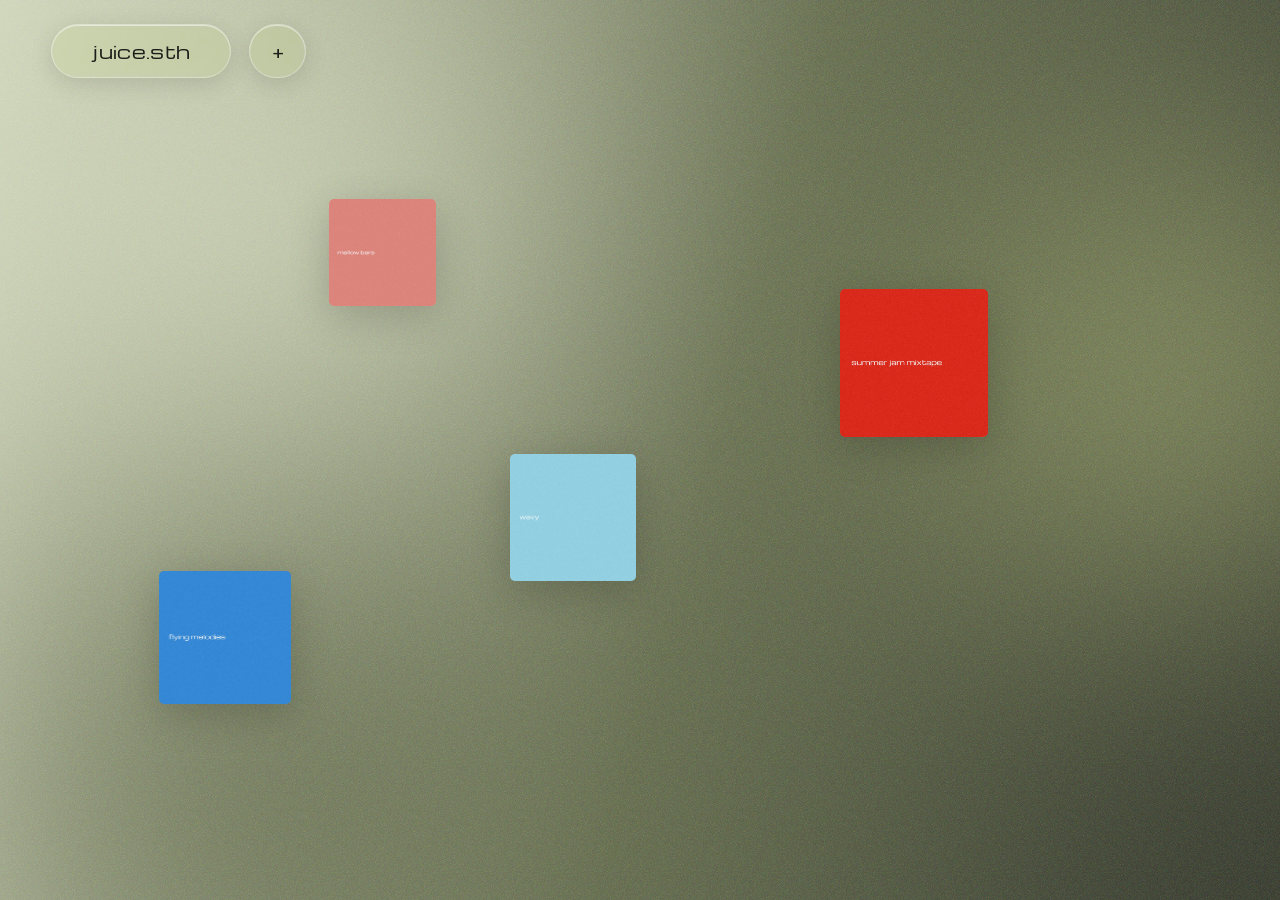
<file: index.html>
<!DOCTYPE html>
<html lang="zh-Hant">
<head>
    <meta charset="UTF-8">
    <meta name="viewport" content="width=device-width, initial-scale=1">
    <title>juice.sth</title>
    <link rel="preconnect" href="https://open.spotify.com">
    <link rel="preconnect" href="https://open.spotifycdn.com" crossorigin>
    <link rel="dns-prefetch" href="https://i.scdn.co">
    <link rel="preload" as="image" href="images/wavy.webp">
    <link rel="preload" as="image" href="images/mellow-bars.webp">
    <link rel="preload" as="image" href="images/summer-jam-mixtape.webp">
    <link rel="preload" as="image" href="images/flying-melodies.webp">
    <link rel="preload" href="fonts/michroma-regular.woff2" as="font" type="font/woff2" crossorigin>
    <link rel="stylesheet" href="style.css">
    <link rel="icon" href="data:image/svg+xml,<svg xmlns='http://www.w3.org/2000/svg' viewBox='0 0 100 100'><circle cx='50' cy='50' r='50' fill='%23929910'/></svg>">
    <script src="main.js" defer></script>
</head>
<body>
    <!-- 流動漸變背景（固定不動，內容在上面左右滑動） -->
    <div class="bg" aria-hidden="true">
        <div class="bg__blobs">
            <span class="bg__blob bg__blob--1"></span>
            <span class="bg__blob bg__blob--2"></span>
            <span class="bg__blob bg__blob--3"></span>
            <span class="bg__blob bg__blob--4"></span>
        </div>
        <div class="bg__grain"></div>
    </div>
    <!-- 導覽列：品牌點擊回系列牆 -->
    <header class="nav">
        <button class="glass nav__brand" type="button" data-home>juice.sth</button>
            <div class="glass menu">
                <span class="menu__plus" aria-hidden="true">+</span>
                <div class="menu__links">
                    <a href="https://www.instagram.com/juice.sth/?hl=en" target="_blank" rel="noopener">instagram</a>
                    <a href="https://open.spotify.com/user/11157238419?si=534fa33070ce4a01" target="_blank" rel="noopener">spotify</a>
                </div>
            </div>
    </header>
    <!-- 舞台：固定視窗大小、裁掉水平溢出 -->
    <main class="stage">
        <div class="track" id="track">
            <!-- 面板 0：系列牆 -->
            <section class="panel" aria-label="所有系列">
                <div class="scatter" id="scatter"></div>
            </section>
            <!-- 面板 1：內頁（左 Volume 列表 + 右播放器） -->
            <section class="panel" aria-label="系列內容">
                <header class="panel__head">
                    <button class="back" type="button" data-back aria-label="返回系列牆">←</button>
                    <h2 class="panel__title" id="seriesTitle"></h2>
                </header>
                <div class="detail">
                    <div class="detail__list" id="volumes"></div>
                    <select class="detail__select" id="volumeSelect" aria-label="選擇 Volume"></select>
                    <div class="detail__player" id="player"></div>
                </div>
            </section>
        </div>
    </main>
</body>
</html>
</file>
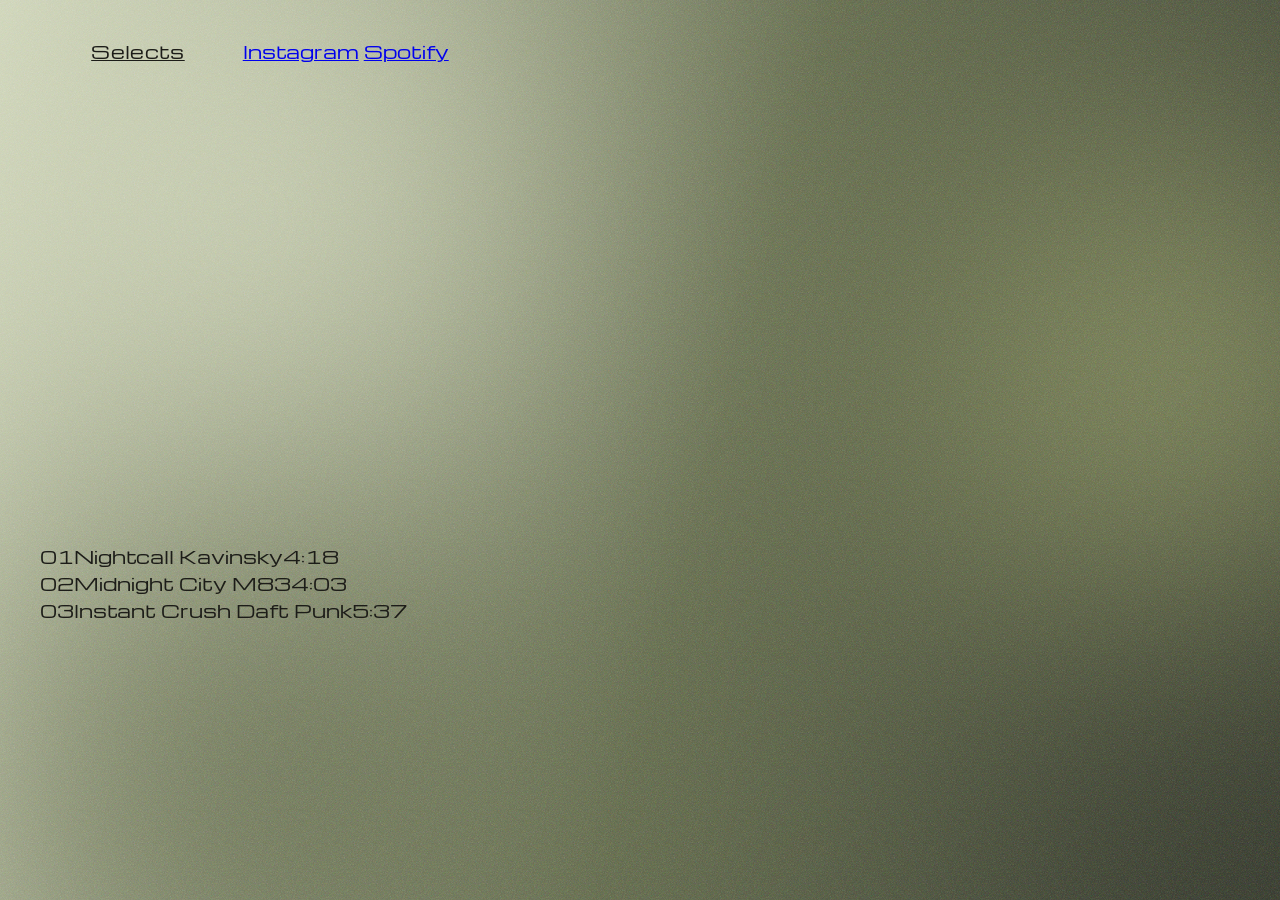
<file: playlist-demo.html>
<!DOCTYPE html>
<html lang="zh-Hant">
<head>
    <meta charset="UTF-8">
    <meta name="viewport" content="width=device-width, initial-scale=1">
    <title>Late Night Drive｜juice.sth</title>
    <!-- 相對路徑：和 index.html 同層，直接用 style.css -->
    <link rel="stylesheet" href="style.css">
    <script src="main.js" defer></script>
</head>
<body>
    <!-- 流動漸變背景（與首頁相同） -->
    <div class="bg" aria-hidden="true">
        <div class="bg__blobs">
            <span class="bg__blob bg__blob--1"></span>
            <span class="bg__blob bg__blob--2"></span>
            <span class="bg__blob bg__blob--3"></span>
            <span class="bg__blob bg__blob--4"></span>
        </div>
        <div class="bg__grain"></div>
    </div>
    <!-- 導覽列（與首頁相同） -->
    <header class="nav">
        <a class="nav__brand" href="index.html">Selects</a>
        <nav class="nav__links" aria-label="外部連結">
            <a href="#" target="_blank" rel="noopener">Instagram</a>
            <a href="#" target="_blank" rel="noopener">Spotify</a>
        </nav>
    </header>
    <main>
        <article class="wrap playlist">
            <a class="back" href="index.html">← All playlists</a>
            <header class="playlist__head">
                <!-- 封面：之後換成 <img src="images/late-night-drive/late-night-drive-cover.webp" ...> -->
                <div class="playlist__cover" style="--cover: linear-gradient(135deg, #b3bd8c, #46503a);"></div>
                <div class="playlist__intro">
                    <p class="eyebrow">Playlist</p>
                    <h1 class="playlist__title">Late Night Drive</h1>
                    <p class="playlist__desc">
                        給深夜獨自開車的那段路——低頻、霓虹、和一點點孤獨。
                    </p>
                    <p class="playlist__meta">32 tracks · 2h 14m</p>
                    <!-- Spotify 播放器：把 playlist ID 換成你的 -->
                    <div class="playlist__player">
                        <iframe
                            src="https://open.spotify.com/embed/playlist/096fjisZoDUSwSpAJrswnX?utm_source=generator"
                            width="100%"
                            height="352"
                            allow="autoplay; clipboard-write; encrypted-media; fullscreen; picture-in-picture"
                            loading="lazy"
                            title="Spotify 播放器：Late Night Drive">
                        </iframe>
                    </div>
                </div>
            </header>
            <section class="tracklist">
                <h2>Tracklist</h2>
                <ol class="tracklist__list">
                    <li class="track">
                        <span class="track__index">01</span>
                        <span class="track__name">
                            Nightcall
                            <span class="track__artist">Kavinsky</span>
                        </span>
                        <span class="track__time">4:18</span>
                    </li>
                    <li class="track">
                        <span class="track__index">02</span>
                        <span class="track__name">
                            Midnight City
                            <span class="track__artist">M83</span>
                        </span>
                        <span class="track__time">4:03</span>
                    </li>
                    <li class="track">
                        <span class="track__index">03</span>
                        <span class="track__name">
                            Instant Crush
                            <span class="track__artist">Daft Punk</span>
                        </span>
                        <span class="track__time">5:37</span>
                    </li>
                </ol>
            </section>
        </article>
    </main>
</body>
</html>
</file>
<file: style.css>
/* =========================================================
   STYLE.CSS 目錄
   ---------------------------------------------------------
   00  目錄（本區）
   01  Design Tokens（:root 變數）
   02  全域基底（reset / base）
   03  背景層（流動漸變 + 顆粒）
   04  導覽列 nav
   05  舞台 / 軌道 / 面板（水平滑動）
   06  系列牆 scatter（面板 0）
   07  面板頭部 + Volume、播放器內頁（面板 1）
   08  手機版（RWD）
========================================================= */


/* 自架字體：Michroma（只有 400 一種字重） */
@font-face {
    font-family: "Michroma";
    font-style: normal;
    font-weight: 400;
    font-display: swap;
    src: url("fonts/michroma-regular.woff2") format("woff2");
}


/* =========================================================
   01  DESIGN TOKENS
========================================================= */

:root {
    /* --- 顏色（空格分隔 RGB，方便加透明度） --- */
    --c-ink-rgb: 28 28 24;
    --c-paper-rgb: 243 241 231;
    --c-accent-rgb: 144 153 100;

    --c-ink: rgb(var(--c-ink-rgb));
    --c-paper: rgb(var(--c-paper-rgb));
    --c-accent: rgb(var(--c-accent-rgb));
    --c-accent-deep: rgb(114 122 74);
    --c-muted: rgb(var(--c-ink-rgb) / .62);
    --c-line: rgb(var(--c-ink-rgb) / .14);

    /* --- 字體 --- */
    /* --ff-display: ui-monospace, "SF Mono", "SFMono-Regular", Menlo, Monaco, monospace;
    --ff-body: ui-monospace, "SF Mono", "SFMono-Regular", Menlo, Monaco, monospace; */
    --ff-display: "Michroma", ui-monospace, "SF Mono", Menlo, monospace;
    --ff-body: "Michroma", ui-monospace, "SF Mono", Menlo, monospace;


    /* --- 字級：clamp 流動縮放 --- */
    --fs-100: clamp(0.8rem, 0.77rem + 0.15vw, 0.875rem);
    --fs-200: clamp(1rem, 0.95rem + 0.25vw, 1.125rem);
    --fs-300: clamp(1.25rem, 1.1rem + 0.75vw, 1.75rem);
    --fs-400: clamp(1.75rem, 1.3rem + 2.2vw, 3rem);
    --fs-display: clamp(3rem, 1.5rem + 7.5vw, 9rem);

    /* --- 間距：固定微間距 --- */
    --space-2xs: 0.25rem;
    --space-xs: 0.5rem;
    --space-sm: 0.75rem;
    --space-md: 1rem;

    /* --- 間距：全部隨螢幕等比縮放（clamp；最小 < 最大） --- */
    --space-2xs: clamp(0.25rem, 0.6vw, 0.5rem);      /* 4 → 8px */
    --space-xs:  clamp(0.5rem, 1.2vw, 0.75rem);      /* 8 → 12px */
    --space-sm:  clamp(0.75rem, 1.8vw, 1.125rem);    /* 12 → 18px */
    --space-md:  clamp(1rem, 2.4vw, 1.5rem);         /* 16 → 24px */
    --space-lg:  clamp(1.5rem, 4vw, 2.5rem);
    --space-xl:  clamp(2rem, 6vw, 4rem);
    --space-2xl: clamp(3rem, 8vw, 6rem);
    --space-3xl: clamp(4rem, 10vw, 8rem);

    /* --- 版面 --- */
    --gutter: clamp(1.25rem, 4vw, 4rem);
    --nav-h: clamp(3.5rem, 8vh, 5.5rem);     /* 面板頂部留白＝導覽列高度 */
    --pill-h: clamp(2.6rem, 4.5vw, 3.4rem);   /* 導覽泡泡高度（越大越大顆） */
    --radius: 5px;
    --page-max: 720px;     /* 內頁容器最大寬（各頁一致） */

    /* --- 動畫 --- */
    --ease-out: cubic-bezier(.22, 1, .36, 1);
    --dur: 0.6s;                             /* hover / 小動效 */
    --slide-dur: 1.0s;                       /* 面板左右滑動時長（越大越滑順） */
    --player-swap: 0.65s;   /* volume 切換的滑動時長 */

    /* --- 背景：流動漸變 + 顆粒 --- */
    --bg-1: rgb(206 212 184);
    --bg-2: rgb(144 153 100);
    --bg-3: rgb(96 104 74);
    --bg-4: rgb(52 56 44);
    --bg-drift: 30s;      /* 色團漂移週期（越大越慢越高級） */
    --bg-rotate: 46s;     /* 整個色場緩慢旋轉/呼吸週期 */
    --bg-blur: clamp(40px, 9vw, 120px);
    --grain-opacity: 0.78;                   /* 顆粒濃度 */
    --grain-drift: 9s;
}


/* =========================================================
   02  全域基底
   ========================================================= */

*,
*::before,
*::after {
    box-sizing: border-box;
}

html {
    -webkit-text-size-adjust: 100%;
}

body {
    margin: 0;
    background-color: var(--c-paper);
    color: var(--c-ink);
    font-family: var(--ff-body);
    font-size: var(--fs-200);
    line-height: 1.5;
    -webkit-font-smoothing: antialiased;
    text-rendering: optimizeLegibility;
}

h1, h2, h3 {
    margin: 0;
    font-family: var(--ff-display);
    font-weight: 400;
    line-height: 1.02;
    letter-spacing: -0.02em;
}

p {
    margin: 0;
}

img, video {
    display: block;
    max-width: 100%;
    height: auto;
}

::selection {
    background-color: rgb(var(--c-accent-rgb) / .3);
}

/* 尊重系統「減少動態」：滑動與漂移幾乎關閉 */
@media (prefers-reduced-motion: reduce) {
    *,
    *::before,
    *::after {
        animation-duration: 0.001ms !important;
        animation-iteration-count: 1 !important;
        transition-duration: 0.001ms !important;
    }
}


/* =========================================================
   03  背景層（固定漸變 + 游動顆粒）
   —— 色團固定只負責上色；只有顆粒緩慢游動 ——
   ========================================================= */

/* 讓背景色變數可平滑過渡（hover 封面時變色用） */
@property --bg-1 {
    syntax: "<color>";
    inherits: true;
    initial-value: #ced4b8;
}

@property --bg-2 {
    syntax: "<color>";
    inherits: true;
    initial-value: #909964;
}

@property --bg-3 {
    syntax: "<color>";
    inherits: true;
    initial-value: #60684a;
}

@property --bg-4 {
    syntax: "<color>";
    inherits: true;
    initial-value: #34382c;
}

.bg {
    position: fixed;
    inset: 0;
    z-index: 0;
    overflow: hidden;
    background: linear-gradient(105deg, var(--bg-1), var(--bg-3) 55%, var(--bg-4));
    transition: --bg-1 var(--dur) var(--ease-out),
                --bg-2 var(--dur) var(--ease-out),
                --bg-3 var(--dur) var(--ease-out),
                --bg-4 var(--dur) var(--ease-out);
}

/* 色團群組：一次性模糊 + 整體極慢旋轉呼吸（放大避免旋轉露出邊角） */
.bg__blobs {
    position: absolute;
    inset: 0;
    filter: blur(var(--bg-blur));
    transform: scale(1.12);
    animation: bgRotate var(--bg-rotate) ease-in-out infinite alternate;
    will-change: transform;
}

.bg__blob {
    position: absolute;
    border-radius: 50%;
    background: radial-gradient(circle at center, currentColor, transparent 70%);
}

.bg__blob--1 {
    top: -20%;
    left: -10%;
    width: 65vmax;
    height: 65vmax;
    color: var(--bg-1);
    animation: bgDriftA var(--bg-drift) ease-in-out infinite alternate;
}

.bg__blob--2 {
    top: 5%;
    right: -15%;
    width: 55vmax;
    height: 55vmax;
    color: var(--bg-2);
    animation: bgDriftB calc(var(--bg-drift) * 1.3) ease-in-out infinite alternate;
}

.bg__blob--3 {
    bottom: -25%;
    left: -5%;
    width: 60vmax;
    height: 60vmax;
    color: var(--bg-3);
    animation: bgDriftC calc(var(--bg-drift) * 1.6) ease-in-out infinite alternate;
}

.bg__blob--4 {
    bottom: -20%;
    right: -20%;
    width: 50vmax;
    height: 50vmax;
    color: var(--bg-4);
    animation: bgDriftD calc(var(--bg-drift) * 1.15) ease-in-out infinite alternate;
}

/* 顆粒：唯一會動的層；低頻雜訊 + 下採樣讓顆粒細緻 */
.bg__grain {
    position: absolute;
    inset: -6%;
    opacity: var(--grain-opacity);
    mix-blend-mode: soft-light;
    background-image: url("data:image/svg+xml,%3Csvg%20xmlns='http://www.w3.org/2000/svg'%20width='200'%20height='200'%3E%3Cfilter%20id='n'%3E%3CfeTurbulence%20type='fractalNoise'%20baseFrequency='0.7'%20numOctaves='3'%20stitchTiles='stitch'/%3E%3C/filter%3E%3Crect%20width='100%25'%20height='100%25'%20filter='url(%23n)'/%3E%3C/svg%3E");
    background-repeat: repeat;
    background-size: 110px 110px;
    will-change: transform;
    animation: grainDrift var(--grain-drift) ease-in-out infinite;
}

/* 分頁被切走時暫停所有背景動畫（省電） */
.bg.is-paused .bg__blobs,
.bg.is-paused .bg__blob,
.bg.is-paused .bg__grain {
    animation-play-state: paused;
}

@keyframes grainDrift {
    0% {
        transform: translate3d(0, 0, 0);
    }
    25% {
        transform: translate3d(-1.5%, -1%, 0);
    }
    50% {
        transform: translate3d(1%, -1.8%, 0);
    }
    75% {
        transform: translate3d(-0.8%, 1.2%, 0);
    }
    100% {
        transform: translate3d(0, 0, 0);
    }
}

@keyframes bgRotate {
    from {
        transform: rotate(-6deg) scale(1.12);
    }
    to {
        transform: rotate(6deg) scale(1.12);
    }
}

@keyframes bgDriftA {
    from {
        transform: translate(0, 0) scale(1);
    }
    to {
        transform: translate(6%, 5%) scale(1.12);
    }
}

@keyframes bgDriftB {
    from {
        transform: translate(0, 0) scale(1.1);
    }
    to {
        transform: translate(-8%, 6%) scale(1);
    }
}

@keyframes bgDriftC {
    from {
        transform: translate(0, 0) scale(1);
    }
    to {
        transform: translate(5%, -7%) scale(1.15);
    }
}

@keyframes bgDriftD {
    from {
        transform: translate(0, 0) scale(1.05);
    }
    to {
        transform: translate(-6%, -5%) scale(1.12);
    }
}


/* =========================================================
   04  導覽列 nav（玻璃泡泡）
   ========================================================= */

.nav {
    position: fixed;
    top: 0;
    left: 0;
    right: 0;
    z-index: 10;
    display: flex;
    align-items: center;
    gap: var(--space-sm);
    padding: clamp(0.9rem, 2vw, 1.5rem) var(--gutter);
}

/* 玻璃底（Safari 需 -webkit- 前綴） */
.glass {
    border: 1px solid rgb(255 255 255 / .35);
    border-radius: 999px;
    background: rgb(255 255 255 / .005);
    box-shadow: 0 6px 24px rgb(0 0 0 / .12), inset 0 1px 0 rgb(255 255 255 / .5);
    -webkit-backdrop-filter: blur(3px) saturate(1.4);
    backdrop-filter: blur(3px) saturate(1.4);
}

/* 品牌泡泡 */
.nav__brand {
    display: inline-flex;
    align-items: center;
    min-height: var(--pill-h);
    padding-inline: var(--space-lg);
    color: var(--c-ink);
    font-family: var(--ff-display);
    font-size: var(--fs-200);
    letter-spacing: 0.02em;
    cursor: pointer;
    transition: background var(--dur) var(--ease-out);
}

.nav__brand:hover {
    background: rgb(255 255 255 / .28);
}

/* 連結泡泡：+ 貼在品牌旁；hover / 聚焦向右展開 */
.menu {
    display: flex;
    align-items: center;
    height: var(--pill-h);
    overflow: hidden;
}

/* + 一律置中的正圓（收合時整顆泡泡就是這個圓） */
.menu__plus {
    display: flex;
    align-items: center;
    justify-content: center;
    flex: 0 0 auto;
    width: var(--pill-h);
    height: var(--pill-h);
    color: var(--c-ink);
    font-family: var(--ff-display);
    font-size: var(--fs-200);
    line-height: 1;
    transition: transform var(--dur) var(--ease-out);
}

.menu:hover .menu__plus,
.menu:focus-within .menu__plus {
    transform: rotate(45deg);
}

/* 觸控裝置：點一下展開（沒有 hover 時的備援） */
.menu.is-open .menu__links {
    max-width: 30ch;
    padding-right: var(--space-lg);
    opacity: 1;
}

.menu.is-open .menu__plus {
    transform: rotate(45deg);
}

/* 連結：收合時寬 0，展開向右露出 */
.menu__links {
    display: flex;
    align-items: center;
    gap: var(--space-md);
    max-width: 0;
    padding-right: 0;
    opacity: 0;
    white-space: nowrap;
    overflow: hidden;
    transition: max-width var(--dur) var(--ease-out), opacity var(--dur) var(--ease-out), padding-right var(--dur) var(--ease-out);
}

.menu:hover .menu__links,
.menu:focus-within .menu__links {
    max-width: 30ch;
    padding-right: var(--space-lg);
    opacity: 1;
}

.menu__links a {
    color: var(--c-ink);
    font-size: var(--fs-100);
    letter-spacing: 0.02em;
    text-decoration: none;
    opacity: 0.75;
    transition: opacity var(--dur) var(--ease-out);
}

.menu__links a:hover {
    opacity: 1;
}


/* =========================================================
   05  舞台 / 軌道 / 面板（水平滑動）
   ========================================================= */

.stage {
    position: fixed;
    inset: 0;
    z-index: 1;
    overflow: hidden;   /* 裁掉左右溢出的面板 */
}

/* 軌道：三面板並排，靠 --level 決定水平位移 */
.track {
    display: flex;
    height: 100%;
    transform: translateX(calc(var(--level, 0) * -100%));
    transition: transform var(--slide-dur) var(--ease-out);
}

/* 每個面板剛好一個視窗寬；太長可單獨垂直捲動 */
.panel {
    flex: 0 0 100%;
    height: 100%;
    padding-top: var(--nav-h);
    display: flex;
    flex-direction: column;
    overflow: hidden;   /* 頁面本身不捲動，捲動交給內部 */
}


/* =========================================================
   06  系列牆 scatter（面板 0）
   —— 只顯示封面；hover 才在右側下方淡入系列名稱 ——
   ========================================================= */

.scatter {
    position: relative;
    width: 100%;
    flex: 1;
    min-height: 0;
}

/* 單一系列封面：正擺；位置與尺寸由 JS 自動排版（防重疊） */
.series {
    position: absolute;
    top: var(--top);
    left: var(--left);
    width: var(--size);
    padding: 0;
    border: 0;
    background: none;
    outline: none;
    cursor: pointer;
}

.series__cover {
    display: block;
    aspect-ratio: 1 / 1;
    border-radius: var(--radius);
    background: var(--cover, linear-gradient(135deg, var(--bg-2), var(--bg-4)));
    box-shadow: 0 10px 40px rgb(0 0 0 / .18);
    transition: transform var(--dur) var(--ease-out);
}

.series:hover .series__cover {
    transform: scale(1.04);
}

/* 系列名稱：封面右側、切齊下緣；預設隱藏，hover / 鍵盤聚焦才淡入 */
.series__label {
    position: absolute;
    left: calc(100% + var(--space-sm));
    bottom: 0;
    white-space: nowrap;
    font-family: var(--ff-display);
    font-size: var(--fs-200);
    letter-spacing: 0.02em;
    color: var(--c-ink);
    opacity: 0;
    transition: opacity var(--dur) var(--ease-out);
    pointer-events: none;
}

.series:hover .series__label,
.series:focus-visible .series__label {
    opacity: 1;
}

/* 焦點外框：滑鼠點擊不顯示；只有鍵盤操作才給可見外框 */
.series:focus:not(:focus-visible),
.volume:focus:not(:focus-visible),
.back:focus:not(:focus-visible),
.nav__brand:focus:not(:focus-visible) {
    outline: none;
}

.series:focus-visible .series__cover,
.volume:focus-visible,
.back:focus-visible,
.nav__brand:focus-visible {
    outline: 2px solid var(--c-accent);
    outline-offset: 3px;
}


/* =========================================================
   07  內頁：Volume 列表（左）+ 播放器（右）
   —— 兩欄；左右到邊界同寬、對齊導覽泡泡（都用 --gutter） ——
   ========================================================= */

.panel__head {
    flex: none;
    display: flex;
    align-items: center;
    gap: var(--space-md);
    padding-top: var(--space-xl);
    padding-inline: var(--gutter);
    padding-bottom: var(--space-lg);
}

.back {
    padding: 0;
    border: 0;
    background: none;
    font-family: var(--ff-display);
    font-size: var(--fs-300);
    line-height: 1;
    color: var(--c-ink);
    cursor: pointer;
    transition: opacity var(--dur) var(--ease-out);
}

.back:hover {
    opacity: 0.6;
}

.panel__title {
    font-size: var(--fs-300);
    letter-spacing: 0.02em;
}

/* 內容區：填滿頭部以下的高度；兩欄等高 */
.detail {
    flex: 1;
    min-height: 0;
    display: grid;
    grid-template-columns: 1fr 1fr;
    gap: var(--space-2xl);
    padding-inline: var(--gutter);
    padding-bottom: var(--space-xl);
}

/* 左欄：只有這裡會捲動 */
.detail__list {
    min-width: 0;
    height: 100%;
    overflow-y: auto;
}

/* 右欄：填滿整欄高度 */
/* 播放器容器：定位基準 + 裁切溢出，讓 iframe 能滑進滑出 */
.detail__player {
    min-width: 0;
    position: relative;
    height: 100%;
    overflow: visible;   /* 放開裁切，讓 iframe 滑到頁面外才被裁 */
}

/* iframe 絕對填滿容器（切換時才好做位移動畫） */
.detail__player iframe {
    position: absolute;
    inset: 0;
    width: 100%;
    height: 100%;
    border: 0;
    border-radius: 12px;
    background-color: #121212;
    will-change: transform;
}

/* 切換：舊的往上滑走、新的從下面滑上來 */
.detail__player iframe.is-leaving {
    animation: playerOut var(--player-swap) var(--ease-out) forwards;
}

.detail__player iframe.is-entering {
    animation: playerIn var(--player-swap) var(--ease-out) forwards;
}

@keyframes playerOut {
    from {
        transform: translateY(0);
    }
    to {
        transform: translateY(-100vh);
    }
}

@keyframes playerIn {
    from {
        transform: translateY(100vh);
    }
    to {
        transform: translateY(0);
    }
}

@keyframes playerOutX {
    from {
        transform: translateX(0);
    }
    to {
        transform: translateX(100vw);
    }
}

@keyframes playerInX {
    from {
        transform: translateX(-100vw);
    }
    to {
        transform: translateX(0);
    }
}

/* 下拉選單：桌機隱藏（用左側列表），手機才顯示 */
.detail__select {
    display: none;
}

/* 單一 Volume（整列可點） */
.volume {
    display: grid;
    grid-template-columns: auto minmax(0, 1fr) auto;
    gap: var(--space-md);
    align-items: baseline;
    width: 100%;
    padding: var(--space-md) 0;
    border: 0;
    border-bottom: 1px solid var(--c-line);
    background: none;
    text-align: left;
    color: inherit;
    cursor: pointer;
    transition: padding-left var(--dur) var(--ease-out);
}

.volume:hover {
    padding-left: var(--space-sm);
}

/* 目前播放中的 volume：左側標記 + 縮排 */
.volume.is-active {
    padding-left: var(--space-sm);
    box-shadow: inset 2px 0 0 var(--c-ink);
}

.volume__index {
    color: var(--c-muted);
    font-variant-numeric: tabular-nums;
}

.volume__title {
    font-family: var(--ff-display);
    font-size: var(--fs-200);
}

.volume__meta {
    font-size: var(--fs-100);
    letter-spacing: 0.08em;
    color: var(--c-muted);
}


/* =========================================================
   08  手機版（RWD）
   —— 系列牆改單欄上下捲動；內頁改上下堆疊 ——
   ========================================================= */

@media (max-width: 700px) {  
    /* 系列牆：一次一張、上下滑動吸附翻頁 */
    .scatter {
        display: flex;
        flex-direction: column;
        overflow-y: auto;
        scroll-snap-type: y mandatory;   /* 開啟吸附 */
        padding-inline: var(--gutter);
    }

    /* 每張封面：佔滿一個可視高度、置中；一滑只跳一張 */
    .series {
        position: static;
        width: 100%;
        min-height: 100%;
        flex: 0 0 auto;
        display: flex;
        align-items: center;
        justify-content: center;
        scroll-snap-align: center;
        scroll-snap-stop: always;   /* 一次滑動只前進一張，不會連跳 */
    }

    /* 封面實際大小（不佔滿整個高度，只置中在畫面中央） */
    .series__cover {
        width: 240px;
        max-width: 80%;
    }

    /* 手機：只留封面，隱藏系列名稱 */
    .series__label {
        display: none;
    }

    /* 手機不需要 hover 放大 */
    .series:hover .series__cover {
        transform: none;
    }

    /* 內頁：兩欄 → 單欄，整區一起捲 */
    .detail {
        grid-template-columns: 1fr;
        gap: var(--space-lg);
        overflow-y: auto;
    }

    .detail__player {
        order: -1;
        height: 480px;   /* 原本是 height: auto；改成定高 */
    }

    /* 手機：改用下拉選單，隱藏列表 */
    .detail__list {
        display: none;
    }

    .detail__select {
        display: block;
        order: 0;
        width: 40%;
        margin-left: auto;                        /* 靠右 */
        margin-top: 5px;   /* 往下移；數值越大離播放器越遠 */
        text-align: left;
        height: var(--pill-h);                      /* 與導覽泡泡同高 */
        padding: 0 var(--space-sm) 0 var(--space-lg);
        border: 1px solid rgb(255 255 255 / .35);
        border-radius: 999px;
        color: var(--c-ink);
        font-family: var(--ff-display);
        font-size: var(--fs-100);                   /* 與品牌泡泡同字級 */
        letter-spacing: 0.02em;
        /* 玻璃底（與導覽泡泡一致） */
        background-color: rgb(255 255 255 / .16);
        box-shadow: 0 6px 24px rgb(0 0 0 / .12), inset 0 1px 0 rgb(255 255 255 / .5);
        -webkit-backdrop-filter: blur(12px) saturate(1.4);
        backdrop-filter: blur(12px) saturate(1.4);
        /* 移除原生外觀 + 自訂箭頭 */
        -webkit-appearance: none;
        appearance: none;
        background-image: url("data:image/svg+xml,%3Csvg%20xmlns='http://www.w3.org/2000/svg'%20width='12'%20height='8'%3E%3Cpath%20d='M1%201l5%205%205-5'%20fill='none'%20stroke='%231c1c18'%20stroke-width='1.5'/%3E%3C/svg%3E");
        background-repeat: no-repeat;
        background-position: right var(--space-md) center;
    }


    /* 手機：播放器改成水平滑動（舊往右出、新從左進） */
    .detail__player iframe.is-leaving {
        animation-name: playerOutX;
    }

    .detail__player iframe.is-entering {
        animation-name: playerInX;
    }
}
</file>
